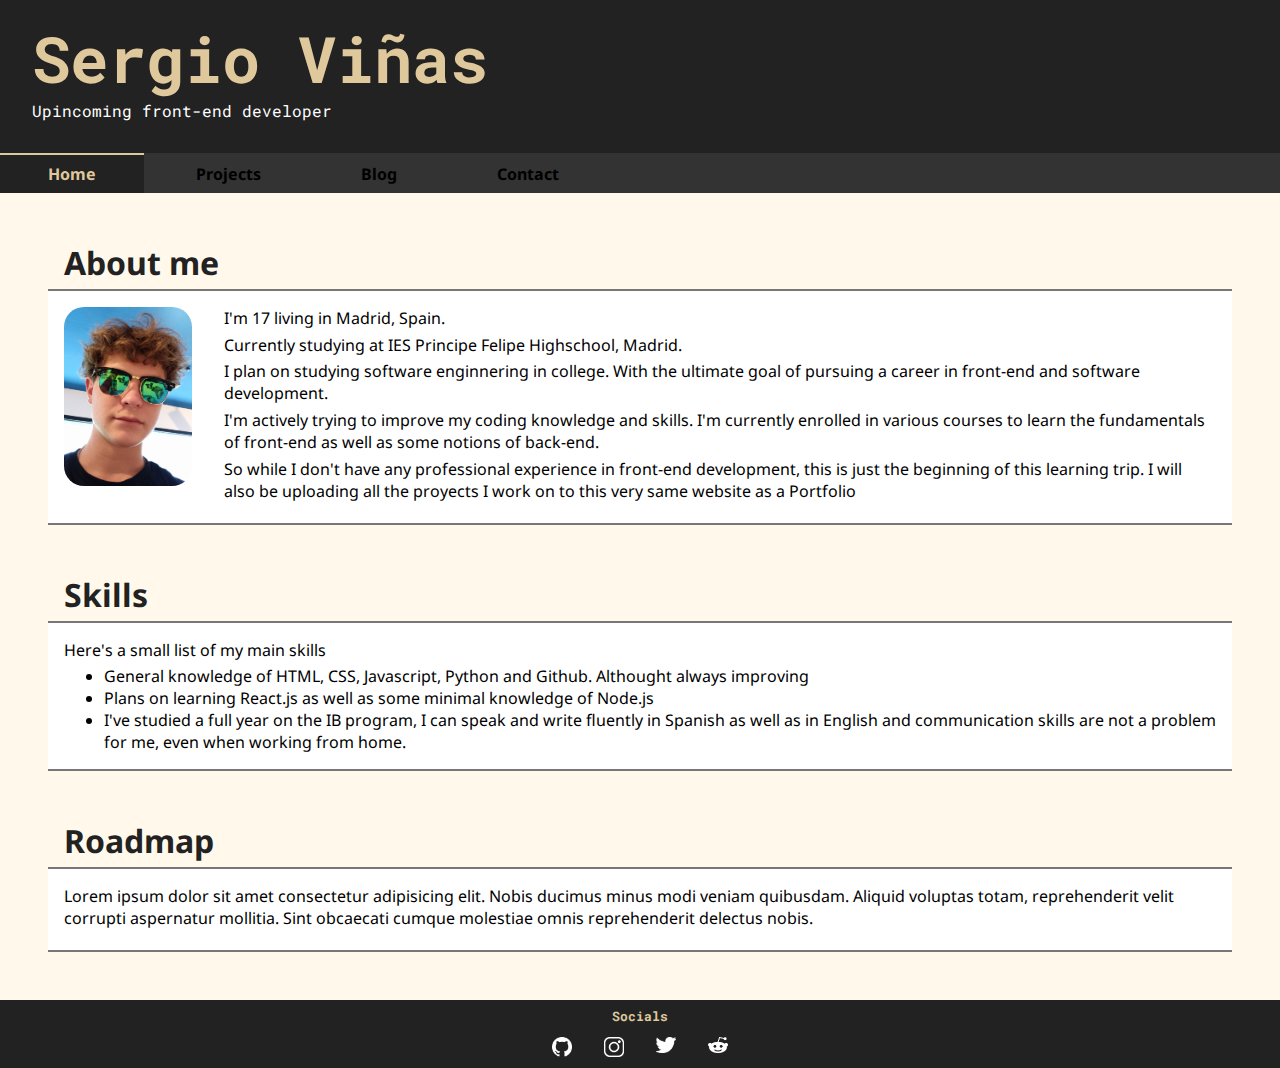
<file: index.html>
<!DOCTYPE html>
<html lang="en">
  <head>
    <meta charset="UTF-8" />
    <meta http-equiv="X-UA-Compatible" content="IE=edge" />
    <meta name="viewport" content="width=device-width, initial-scale=1.0" />
    <title>Sergio Viñas | Portfolio</title>
    <!--Font links-->
    <link rel="preconnect" href="https://fonts.googleapis.com" />
    <link rel="preconnect" href="https://fonts.gstatic.com" crossorigin />
    <link
      href="https://fonts.googleapis.com/css2?family=Roboto+Mono:ital,wght@0,400;0,700;1,400&display=swap"
      rel="stylesheet"
    />
    <link
      href="https://fonts.googleapis.com/css2?family=Noto+Sans:ital,wght@0,400;0,700;1,400&display=swap"
      rel="stylesheet"
    />
    <!--Ending of font links-->
    <link rel="stylesheet" href="css/style.css" />
  </head>
  <body>
    <header>
      <div>
        <h1 id="title">Sergio Viñas</h1>
        <p>Upincoming front-end developer</p>
      </div>
      <nav>
        <ul>
          <li id="selected"><a id="tagging" href="index.html">Home</a></li>
          <li><a href="projects.html">Projects</a></li>
          <li><a href="blog.html">Blog</a></li>
          <li><a href="contact.html">Contact</a></li>
        </ul>
      </nav>
    </header>
    <section>
      <h1>About me</h1>
      <div class="whitebox">
        <img
          class="floatleft"
          id="pfp"
          src="img/1630537310017.jpg"
          alt="A picture of me."
        />
        <p>I'm 17 living in Madrid, Spain.</p>
        <p>Currently studying at IES Principe Felipe Highschool, Madrid.</p>
        <p>
          I plan on studying software enginnering in college. With the ultimate
          goal of pursuing a career in front-end and software development.
        </p>
        <p>
          I'm actively trying to improve my coding knowledge and skills. I'm
          currently enrolled in various courses to learn the fundamentals of
          front-end as well as some notions of back-end.
        </p>
        <p>
          So while I don't have any professional experience in front-end
          development, this is just the beginning of this learning trip. I will
          also be uploading all the proyects I work on to this very same website
          as a Portfolio
        </p>
      </div>
    </section>
    <section>
      <h1>Skills</h1>
      <div class="whitebox">
        <p>Here's a small list of my main skills</p>
        <ul>
          <li>
            General knowledge of HTML, CSS, Javascript, Python and Github.
            Althought always improving
          </li>
          <li>
            Plans on learning React.js as well as some minimal knowledge of
            Node.js
          </li>
          <li>
            I've studied a full year on the IB program, I can speak and write
            fluently in Spanish as well as in English and communication skills
            are not a problem for me, even when working from home.
          </li>
        </ul>
      </div>
    </section>
    <section>
      <h1>Roadmap</h1>
      <div class="whitebox">
        <p>
          Lorem ipsum dolor sit amet consectetur adipisicing elit. Nobis ducimus
          minus modi veniam quibusdam. Aliquid voluptas totam, reprehenderit
          velit corrupti aspernatur mollitia. Sint obcaecati cumque molestiae
          omnis reprehenderit delectus nobis.
        </p>
      </div>
    </section>
    <footer>
      <p>Socials</p>
      <ul>
        <li>
          <a href="https://github.com/vinas24" target="_blank"
            ><img
              src="img/github/GitHub-Mark/PNG/GitHub-Mark-Light-64px.png"
              alt="Github"
          /></a>
        </li>
        <li>
          <a
            href="https://www.instagram.com/_sergio.vinass/?hl=es"
            target="_blank"
            ><img src="img/inta.png" alt="Instagram"
          /></a>
        </li>
        <li>
          <a href="https://twitter.com/SergioVias1" target="_blank"
            ><img src="img/twitter (2).png" alt="Twitter"
          /></a>
        </li>
        <li>
          <a href="https://www.reddit.com/user/Vin4ss" target="_blank"
            ><img src="img/reddit (2).png" alt="Reddit"
          /></a>
        </li>
      </ul>
    </footer>
  </body>
</html>
</file>
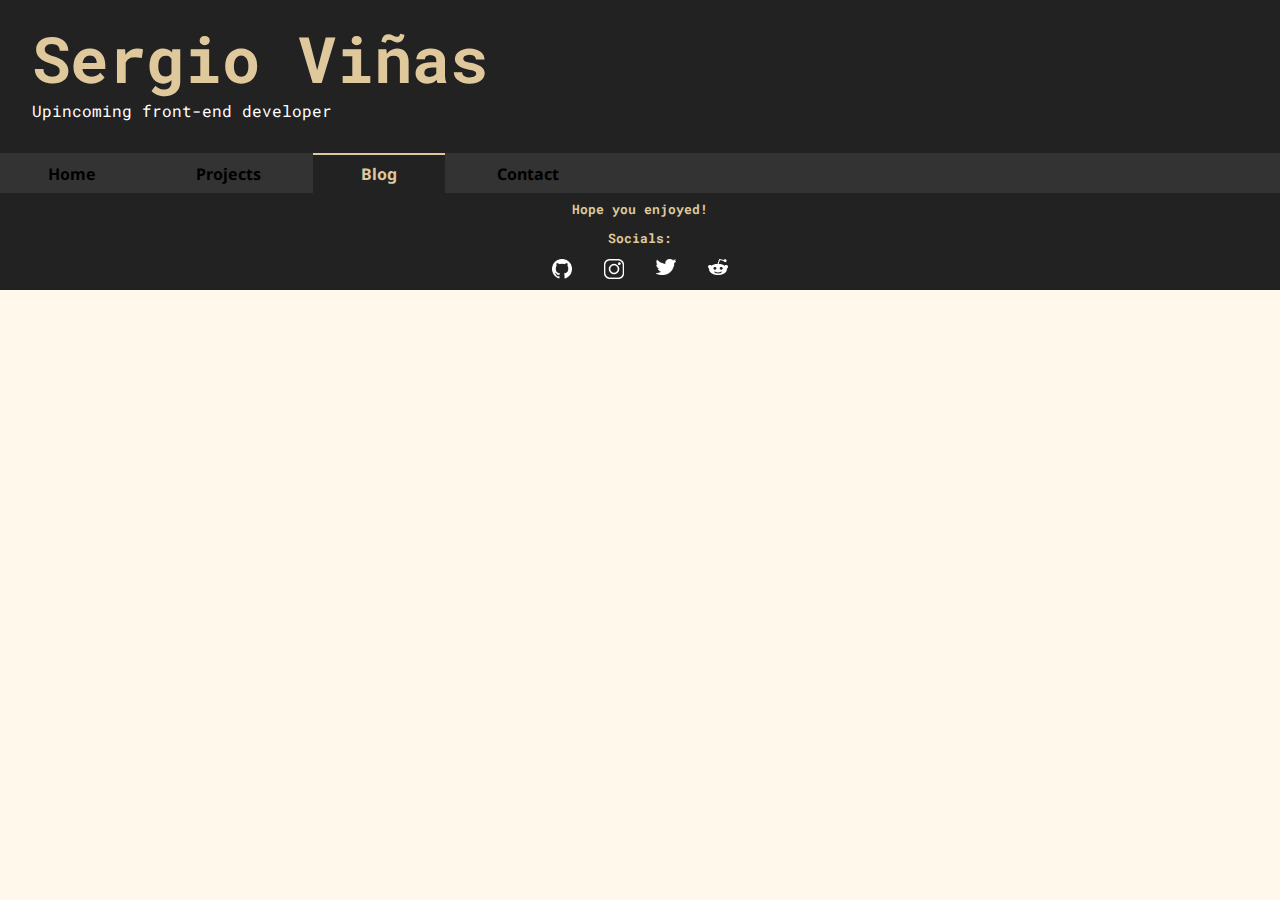
<file: blog.html>
<!DOCTYPE html>
<html lang="en">
  <head>
    <meta charset="UTF-8" />
    <meta http-equiv="X-UA-Compatible" content="IE=edge" />
    <meta name="viewport" content="width=device-width, initial-scale=1.0" />
    <title>Sergio Viñas | Portfolio</title>
    <!--Font links-->
    <link rel="preconnect" href="https://fonts.googleapis.com" />
    <link rel="preconnect" href="https://fonts.gstatic.com" crossorigin />
    <link
      href="https://fonts.googleapis.com/css2?family=Roboto+Mono:ital,wght@0,400;0,700;1,400&display=swap"
      rel="stylesheet"
    />
    <link
      href="https://fonts.googleapis.com/css2?family=Noto+Sans:ital,wght@0,400;0,700;1,400&display=swap"
      rel="stylesheet"
    />
    <!--Ending of font links-->
    <link rel="stylesheet" href="css/style.css" />
  </head>
  <body>
    <header>
      <div>
        <h1 id="title">Sergio Viñas</h1>
        <p>Upincoming front-end developer</p>
      </div>
      <nav>
        <ul>
          <li><a href="index.html">Home</a></li>
          <li><a href="projects.html">Projects</a></li>
          <li id="selected"><a id="tagging" href="blog.html">Blog</a></li>
          <li><a href="contact.html">Contact</a></li>
        </ul>
      </nav>
    </header>
    <footer>
      <p>Hope you enjoyed!</p>
      <p>Socials:</p>
      <ul>
        <li>
          <a href="#" target="_blank"
            ><img
              src="img/github/GitHub-Mark/PNG/GitHub-Mark-Light-64px.png"
              alt="Github"
          /></a>
        </li>
        <li>
          <a href="#" target="_blank"></a
          ><img src="img/inta.png" alt="Instagram" />
        </li>
        <li>
          <a href="#" target="_blank"></a
          ><img src="img/twitter (2).png" alt="Twitter" />
        </li>
        <li>
          <a href="#" target="_blank"></a
          ><img src="img/reddit (2).png" alt="Reddit" />
        </li>
      </ul>
    </footer>
  </body>
</html>
</file>
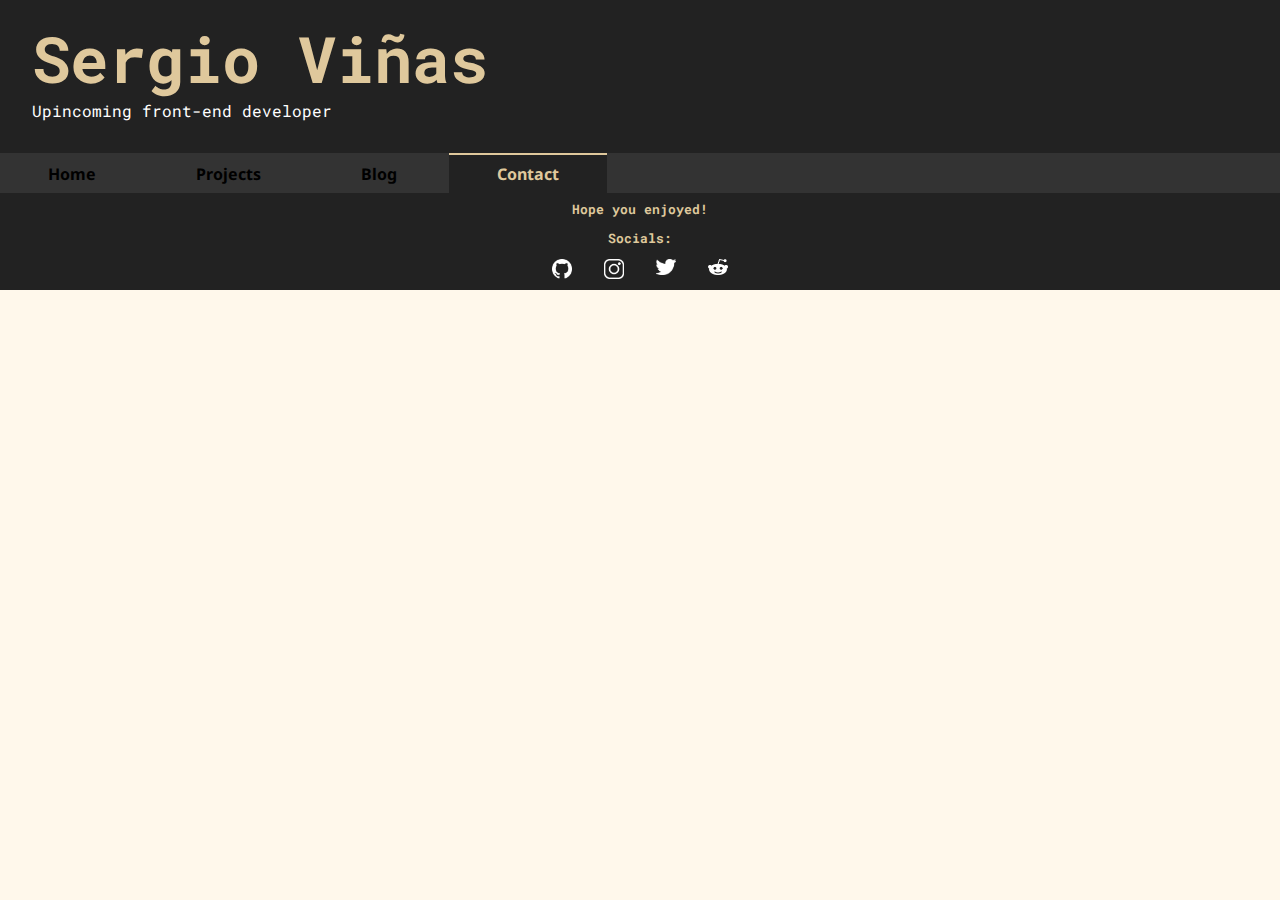
<file: contact.html>
<!DOCTYPE html>
<html lang="en">
  <head>
    <meta charset="UTF-8" />
    <meta http-equiv="X-UA-Compatible" content="IE=edge" />
    <meta name="viewport" content="width=device-width, initial-scale=1.0" />
    <title>Sergio Viñas | Portfolio</title>
    <!--Font links-->
    <link rel="preconnect" href="https://fonts.googleapis.com" />
    <link rel="preconnect" href="https://fonts.gstatic.com" crossorigin />
    <link
      href="https://fonts.googleapis.com/css2?family=Roboto+Mono:ital,wght@0,400;0,700;1,400&display=swap"
      rel="stylesheet"
    />
    <link
      href="https://fonts.googleapis.com/css2?family=Noto+Sans:ital,wght@0,400;0,700;1,400&display=swap"
      rel="stylesheet"
    />
    <!--Ending of font links-->
    <link rel="stylesheet" href="css/style.css" />
  </head>
  <body>
    <header>
      <div>
        <h1 id="title">Sergio Viñas</h1>
        <p>Upincoming front-end developer</p>
      </div>
      <nav>
        <ul>
          <li><a href="index.html">Home</a></li>
          <li><a href="projects.html">Projects</a></li>
          <li><a href="blog.html">Blog</a></li>
          <li id="selected"><a id="tagging" href="contact.html">Contact</a></li>
        </ul>
      </nav>
    </header>
    <footer>
      <p>Hope you enjoyed!</p>
      <p>Socials:</p>
      <ul>
        <li>
          <a href="#" target="_blank"
            ><img
              src="img/github/GitHub-Mark/PNG/GitHub-Mark-Light-64px.png"
              alt="Github"
          /></a>
        </li>
        <li>
          <a href="#" target="_blank"></a
          ><img src="img/inta.png" alt="Instagram" />
        </li>
        <li>
          <a href="#" target="_blank"></a
          ><img src="img/twitter (2).png" alt="Twitter" />
        </li>
        <li>
          <a href="#" target="_blank"></a
          ><img src="img/reddit (2).png" alt="Reddit" />
        </li>
      </ul>
    </footer>
  </body>
</html>
</file>
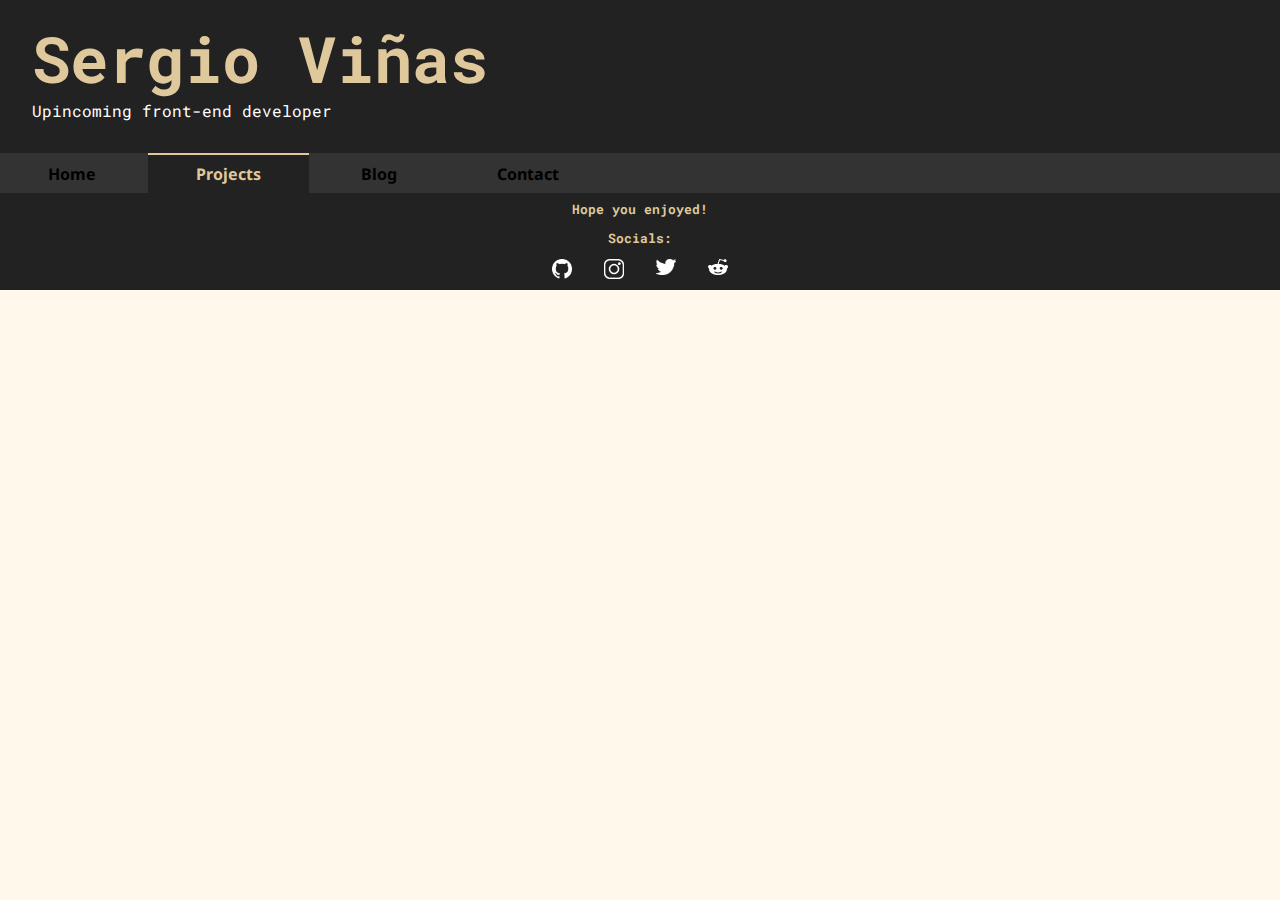
<file: projects.html>
<!DOCTYPE html>
<html lang="en">
  <head>
    <meta charset="UTF-8" />
    <meta http-equiv="X-UA-Compatible" content="IE=edge" />
    <meta name="viewport" content="width=device-width, initial-scale=1.0" />
    <title>Sergio Viñas | Portfolio</title>
    <!--Font links-->
    <link rel="preconnect" href="https://fonts.googleapis.com" />
    <link rel="preconnect" href="https://fonts.gstatic.com" crossorigin />
    <link
      href="https://fonts.googleapis.com/css2?family=Roboto+Mono:ital,wght@0,400;0,700;1,400&display=swap"
      rel="stylesheet"
    />
    <link
      href="https://fonts.googleapis.com/css2?family=Noto+Sans:ital,wght@0,400;0,700;1,400&display=swap"
      rel="stylesheet"
    />
    <!--Ending of font links-->
    <link rel="stylesheet" href="css/style.css" />
  </head>
  <body>
    <header>
      <div>
        <h1 id="title">Sergio Viñas</h1>
        <p>Upincoming front-end developer</p>
      </div>
      <nav>
        <ul>
          <li><a href="index.html">Home</a></li>
          <li id="selected">
            <a id="tagging" href="projects.html">Projects</a>
          </li>
          <li><a href="blog.html">Blog</a></li>
          <li><a href="contact.html">Contact</a></li>
        </ul>
      </nav>
    </header>
    <footer>
      <p>Hope you enjoyed!</p>
      <p>Socials:</p>
      <ul>
        <li>
          <a href="#" target="_blank"
            ><img
              src="img/github/GitHub-Mark/PNG/GitHub-Mark-Light-64px.png"
              alt="Github"
          /></a>
        </li>
        <li>
          <a href="#" target="_blank"></a
          ><img src="img/inta.png" alt="Instagram" />
        </li>
        <li>
          <a href="#" target="_blank"></a
          ><img src="img/twitter (2).png" alt="Twitter" />
        </li>
        <li>
          <a href="#" target="_blank"></a
          ><img src="img/reddit (2).png" alt="Reddit" />
        </li>
      </ul>
    </footer>
  </body>
</html>
</file>
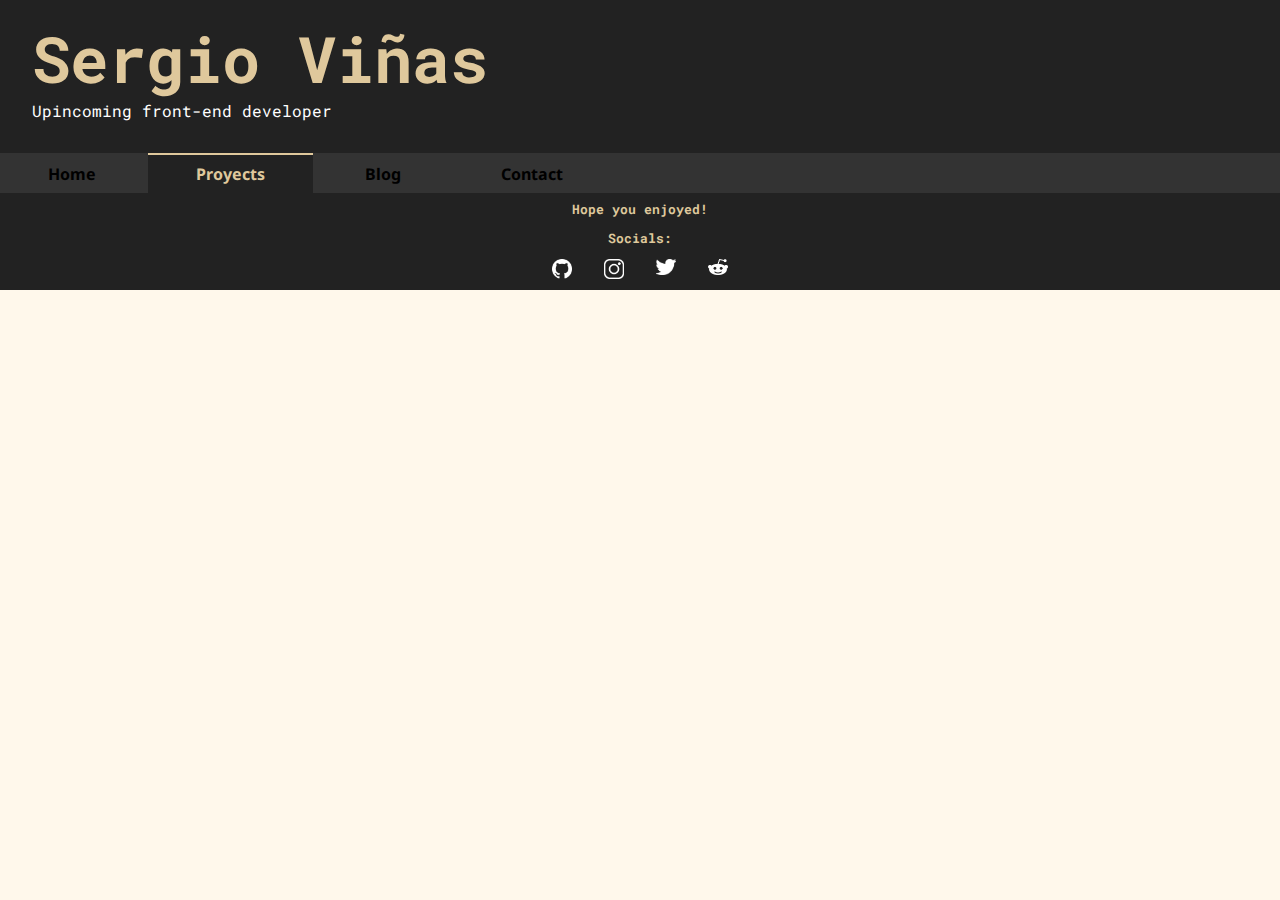
<file: proyects.html>
<!DOCTYPE html>
<html lang="en">
  <head>
    <meta charset="UTF-8" />
    <meta http-equiv="X-UA-Compatible" content="IE=edge" />
    <meta name="viewport" content="width=device-width, initial-scale=1.0" />
    <title>Sergio Viñas | Portfolio</title>
    <!--Font links-->
    <link rel="preconnect" href="https://fonts.googleapis.com" />
    <link rel="preconnect" href="https://fonts.gstatic.com" crossorigin />
    <link
      href="https://fonts.googleapis.com/css2?family=Roboto+Mono:ital,wght@0,400;0,700;1,400&display=swap"
      rel="stylesheet"
    />
    <link
      href="https://fonts.googleapis.com/css2?family=Noto+Sans:ital,wght@0,400;0,700;1,400&display=swap"
      rel="stylesheet"
    />
    <!--Ending of font links-->
    <link rel="stylesheet" href="css/style.css" />
  </head>
  <body>
    <header>
      <div>
        <h1 id="title">Sergio Viñas</h1>
        <p>Upincoming front-end developer</p>
      </div>
      <nav>
        <ul>
          <li><a href="index.html">Home</a></li>
          <li id="selected">
            <a id="tagging" href="proyects.html">Proyects</a>
          </li>
          <li><a href="blog.html">Blog</a></li>
          <li><a href="contact.html">Contact</a></li>
        </ul>
      </nav>
    </header>
    <footer>
      <p>Hope you enjoyed!</p>
      <p>Socials:</p>
      <ul>
        <li>
          <a href="#" target="_blank"
            ><img
              src="img/github/GitHub-Mark/PNG/GitHub-Mark-Light-64px.png"
              alt="Github"
          /></a>
        </li>
        <li>
          <a href="#" target="_blank"></a
          ><img src="img/inta.png" alt="Instagram" />
        </li>
        <li>
          <a href="#" target="_blank"></a
          ><img src="img/twitter (2).png" alt="Twitter" />
        </li>
        <li>
          <a href="#" target="_blank"></a
          ><img src="img/reddit (2).png" alt="Reddit" />
        </li>
      </ul>
    </footer>
  </body>
</html>
</file>
<file: css/style.css>
/*Fonts
font-family: 'Noto Sans', sans-serif;
font-family: 'Roboto Mono', monospace;
*/
body {
  font-family: "Noto Sans", sans-serif;
  margin: 0;
  padding: 0;
  background-color: #fff8eb;
}
h1,
h2,
h3,
h4,
h5,
h6,
p {
  margin: 0;
  padding: 0 0 0.3rem 0;
}
nav a {
  margin: 0;
  padding: 0.5rem 3rem;
  display: block;
  text-decoration: none;
  color: black;
  font-weight: bold;
}
a:hover,
#tagging {
  color: #dfc89c;
}
ul {
  margin: 0;
}
header p {
  margin: 0;
  padding: 0 2rem 2rem 2rem;
}
#title {
  font-size: 4rem;
  padding: 1rem 2rem 0 2rem;
  color: #dfc89c;
}
header div,
footer {
  background-color: #222222;
  color: white;
  text-align: left;
  font-family: "Roboto Mono", monospace;
}
nav ul {
  list-style: none;
  background-color: #333333;
  margin: 0;
  padding: 0;
}
nav li {
  display: inline-block;
  margin: 0;
  text-align: center;
}
nav li:hover,
#selected {
  background-color: #222222;
  color: #dfc89c;
  border-top: 2px solid #dfc89c;
}
section {
  margin: 3rem 3rem 3rem 3rem;
}
section h1 {
  margin-left: 1rem;
  font-weight: bold;
  color: #222222;
}
#pfp {
  width: 8rem;
  margin: 0 2rem 0 0;
  border-radius: 20px;
}
.whitebox {
  margin: 0;
  padding: 1rem;
  border-top: 2px solid #777777;
  border-bottom: 2px solid #777777;
  background-color: white;
}
.floatleft {
  float: left;
}
.floatright {
  float: right;
}
footer {
  margin: 0;
  padding: 0;
  background-color: #222222;
  color: white;
  text-align: center;
  font-size: 0.8rem;
  bottom: 0;
}
footer p {
  padding-top: 0.5rem;
  font-weight: bold;
  color: #dfc89c;
}

footer ul {
  padding: 0.5rem 0;
  display: flex;
  flex-flow: row nowrap;
  justify-content: center;
}
footer li {
  list-style-type: none;
  margin: 0 1rem;
}
footer img {
  width: 20px;
}
/*Magic formula to clear*/
div::after {
  content: "";
  display: table;
  clear: both;
}
</file>
